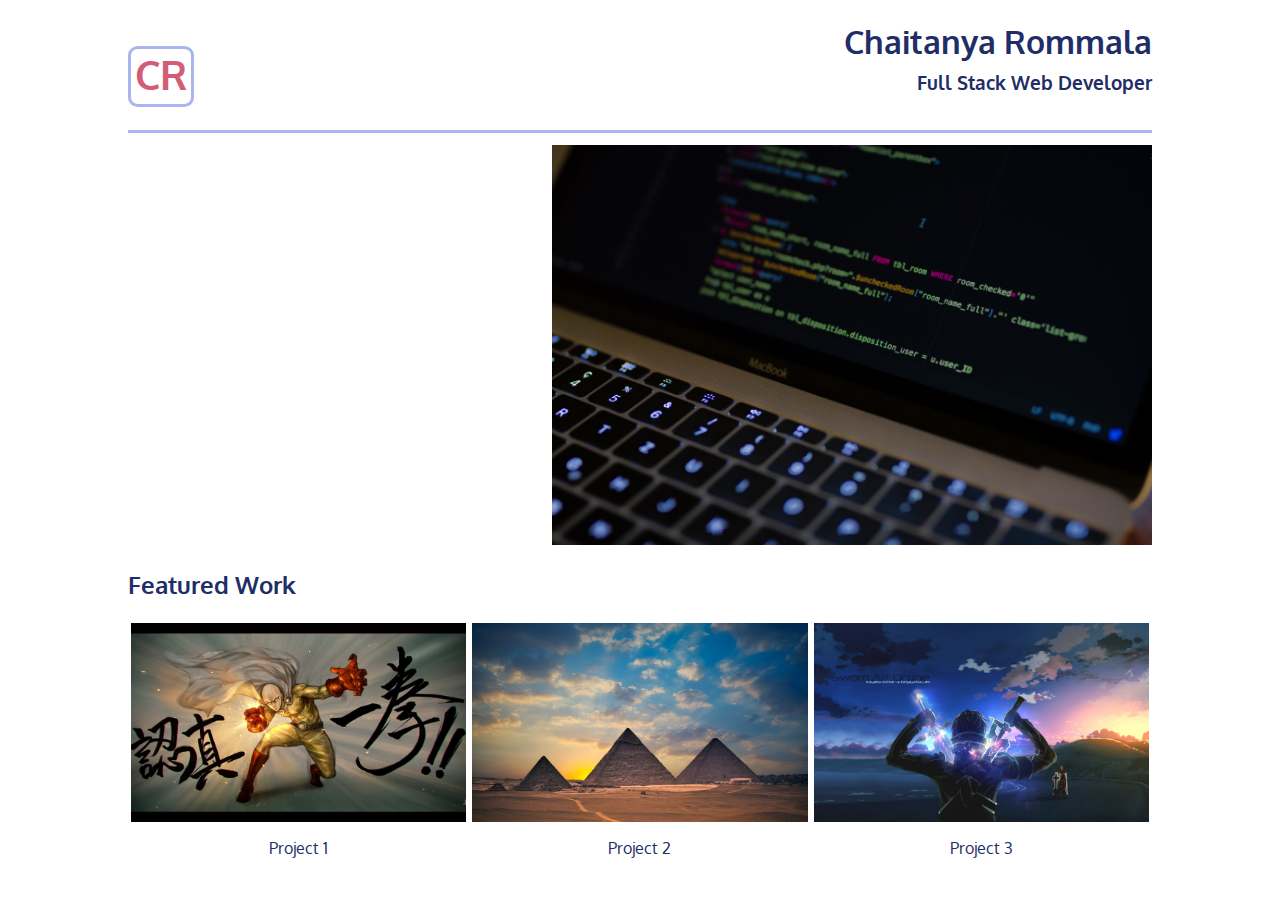
<file: index.html>
<!doctype html>
<html>
    <head>
        <meta charset="UTF-8">
        <meta name="viewport" content="width=device-width, initial-scale=1.0">
        <link href="https://fonts.googleapis.com/css?family=Oxygen" rel="stylesheet">
        <link href="css/portfolio.css" rel="stylesheet">

        <title>Chaitanya</title>
    </head>
    <body>
        <div class="container">
            <!-- Header section start -->
            <header class="header">
                <div class="header-left">
                    <div class="logo">CR</div>
                </div>

                <div class="header-right">
                    <h1 class="name">Chaitanya Rommala</h1>
                    <h3 class="role">Full Stack Web Developer</h3>
                </div>
                
            </header>
            <!-- Header ends -->

            <!-- Intro image -->
            <div class="intro">

                <div class="intro-image-div">
                    <img class="intro-image" src="img/Capture.jpg" alt="Intro Image">
                </div>

                
            </div>

            <!-- projects that are previously worked shows in this footer -->
            <footer>
            <div class="featured-work">

                <h2>Featured Work</h2>

                <div class="projects">
                    
                    <div class="project1">
                        <div class="project-img-p">
                            <img class="pr" src="img/1.jpg" alt="Project 1 Image">
                        </div>
                        <p class="project-p">Project 1</p>
                    </div>

                    <div class="project1">
                        <div class="project-img-p">
                            <img class="pr" src="img/2.jpg" alt="Project 1 Image">
                        </div>
                        <p class="project-p">Project 2</p>
                    </div>

                    <div class="project1">
                        <div class="project-img-p">
                            <img class="pr" src="img/3.jpg" alt="Project 1 Image">
                        </div>
                        <p class="project-p">Project 3</p>
                    </div>                    
                </div>
            </div>
            </footer>

        </div>
    </body>
</html>
</file>
<file: css/portfolio.css>
* {
    font-family: "Oxygen", sans-serif;
}

body {
    margin: 0;
    padding: 0;
}

.header {
    display: flex;
    color: #212d67;
    border-bottom: 3px solid #aab4ee;
}

.header-right {
    flex: 85%;
    text-align: right;        
}

.header-left {
    flex: 15%;
    text-align: center;
}

.logo {
    color: #d35c76;
    font-weight: bold;
    border: 3px solid #aab4ee;
    border-radius: 15%;
}

.name {
    margin-bottom: 0%;
}

.role {
    margin: 1% 0%;
}

.project-p {
    text-align: center;
}

/*
media query for desktop screen
*/
@media screen and (min-width: 901px){
    .container {
        margin: 0 10%;
    }

    .logo {
        margin: 30% 0 15% 0%;
        font-size: 2.5em;
        height: 55px;
        width: 60px;
    }

    .intro-image-div {
        float: right;
    }
    
    .intro-image {
        margin-top: 2%;
        width: 100%;
        min-height: 300px;
        max-height: 400px;
    }

    .featured-work {
        float: right;
        color: #212d67;
    }

    .projects {
        display: flex;
        width: 100%;
    }
    
    .project1 {
        margin: 3px;
        
    }

    .project-img-p {
        height: 75%;
    }
    
    .pr {
        object-fit: cover;
        width: 100%;
        height: 100%;
    }
}

/*
media query for Tablet screen
*/
@media screen and (min-width:640px) and (max-width: 900px){  
    .container {
        margin: 0 10%;
    }

    .logo {
        margin: 30% 0 15% 0%;
        font-size: 2.5em;
        height: 55px;
        width: 60px;
    }

    .intro-image {
        margin-top: 2%;
        width: 100%;
        min-height: 300px;
        max-height: 400px;
    }

    .featured-work {
        width:100%;
    }

    .projects {
        display: flex;
        width: 100%;
    }
    
    .project1 {
        margin: 3px;
        
    }

    .project-img-p {
        height: 75%;
    }
    
    .pr {
        object-fit: cover;
        width: 100%;
        height: 100%;
    }
}

/*
media query for Mobile screen
*/
@media screen and (max-width: 640px){
    .container {
        margin: 0 5%;
    }

    .logo {
        margin: 50% 0%;
        width: 40px;
        font-size: 1.5em;
    }
    
    .intro-image {
        margin-top: 2%;
        width: 100%;    
    }

    .featured-work {
        text-align: center;
        color: #212d67;
    } 

    .pr {
        width: 100%;
    }
    
}
</file>
